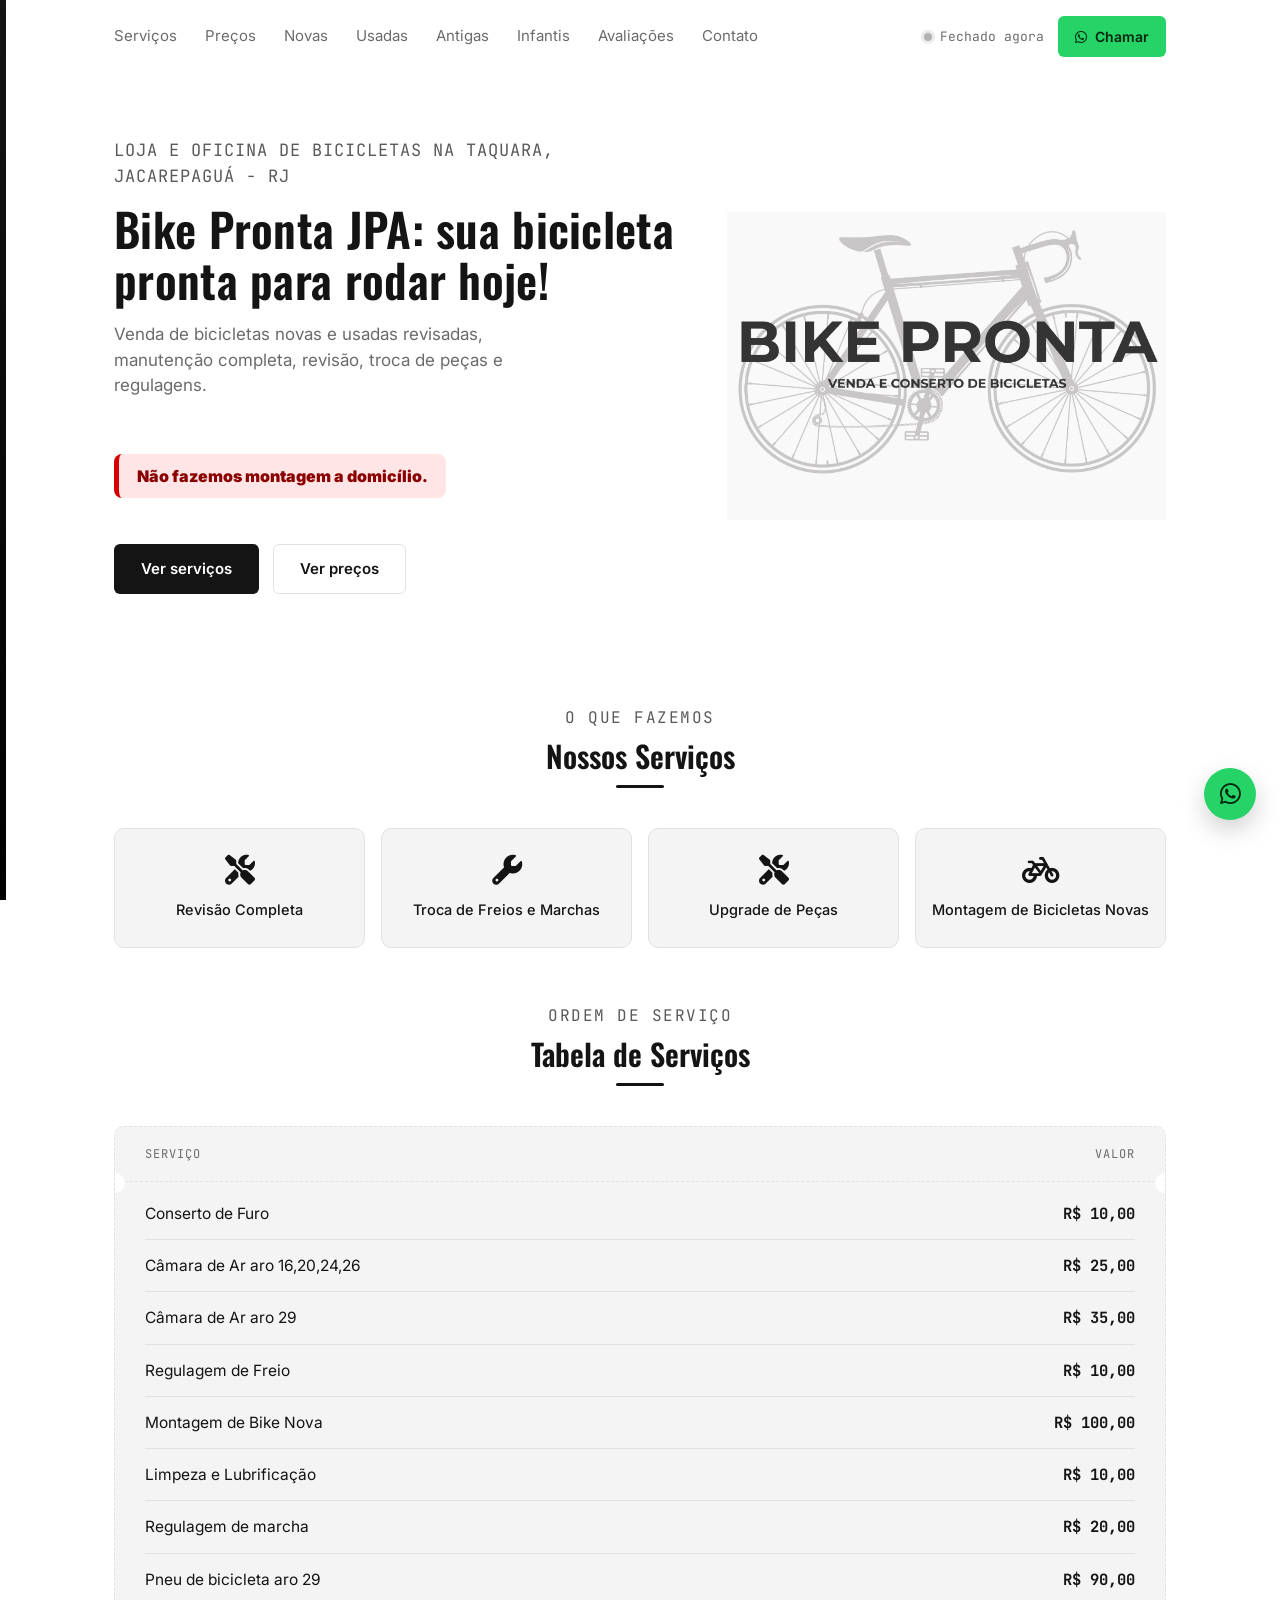
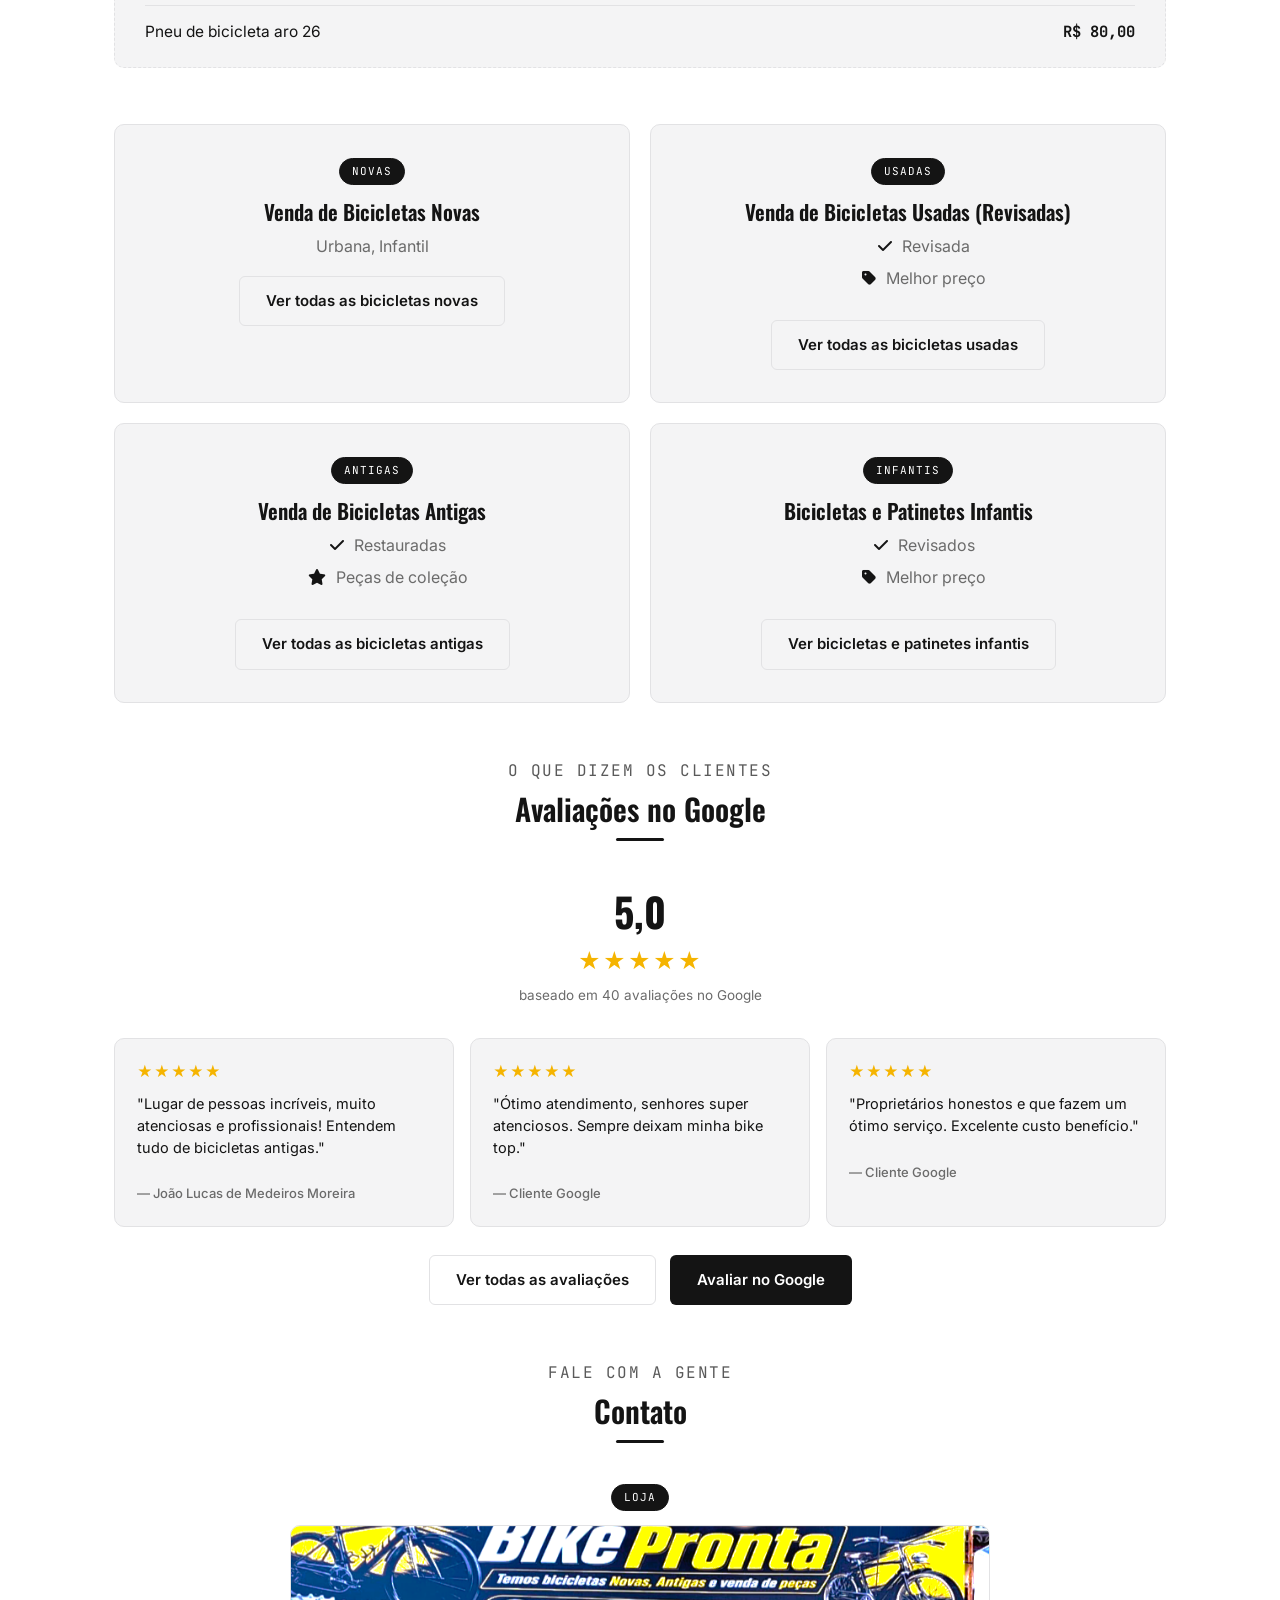
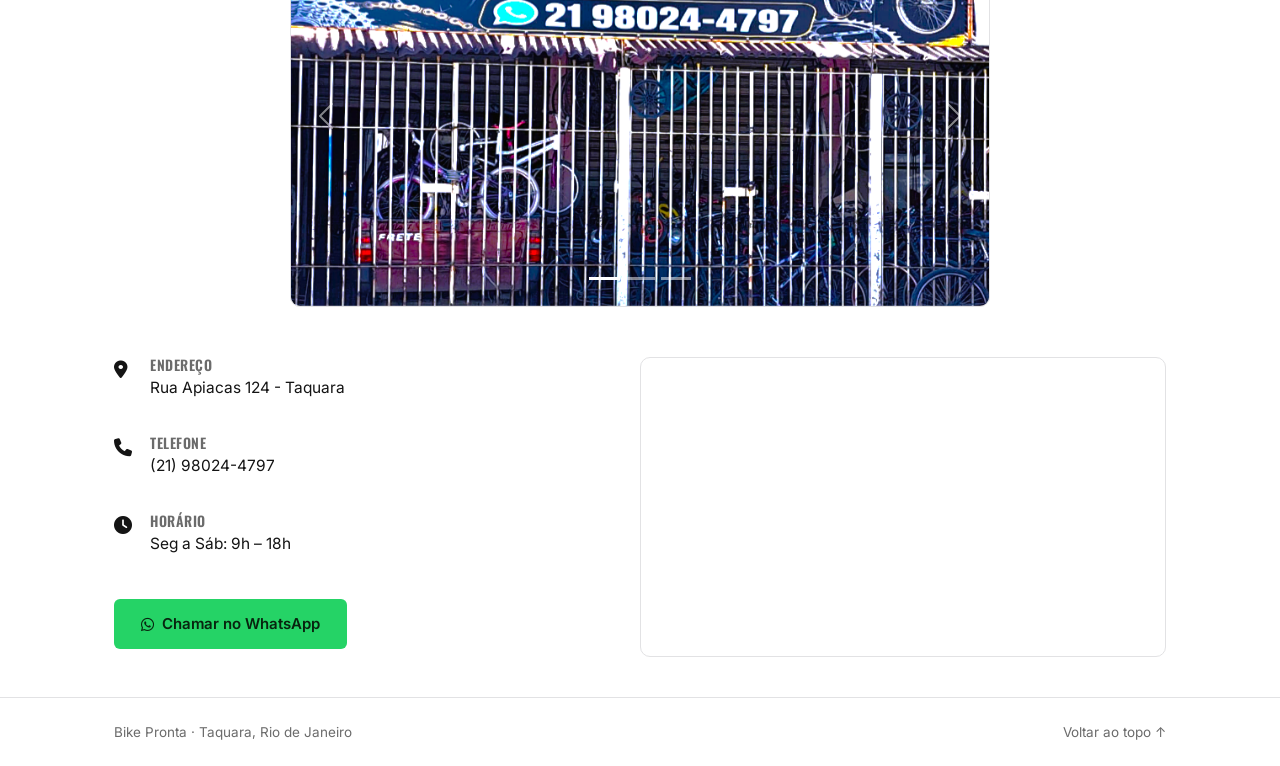
<file: index.html>
<!DOCTYPE html>
<html lang="pt-br">

<head>
    <meta charset="UTF-8">
    <meta name="viewport" content="width=device-width, initial-scale=1.0">

    <title>Bike Pronta JPA | Bicicletas Novas e Usadas em Jacarepaguá</title>

    <link rel="icon" type="image/png" href="favicon.png">

    <link rel="preconnect" href="https://fonts.googleapis.com">
    <link rel="preconnect" href="https://fonts.gstatic.com" crossorigin>

    <link
        href="https://fonts.googleapis.com/css2?family=Oswald:wght@500;600;700&family=Inter:wght@400;500;600&family=JetBrains+Mono:wght@500;700&display=swap"
        rel="stylesheet">

    <link rel="stylesheet"
        href="https://cdnjs.cloudflare.com/ajax/libs/font-awesome/6.5.0/css/all.min.css">

    <link rel="stylesheet"
        href="https://cdn.jsdelivr.net/npm/bootstrap@5.3.3/dist/css/bootstrap.min.css">

    <link rel="stylesheet" href="loja.css">

    <meta name="description"
        content="Bike Pronta JPA: loja e oficina de bicicletas na Taquara, Jacarepaguá - RJ. Venda de bicicletas novas e usadas, revisão, manutenção, peças e regulagem.">

    <meta name="keywords"
        content="bicicleta, oficina de bicicleta, bike, Taquara, Rio de Janeiro, manutenção de bicicleta, bicicleta usada, bicicleta nova">

    <meta name="author" content="Bike Pronta">

    <!-- Google Analytics -->
    <script async src="https://www.googletagmanager.com/gtag/js?id=G-XYP3S1HXFQ"></script>

    <script>
        window.dataLayer = window.dataLayer || [];

        function gtag() {
            dataLayer.push(arguments);
        }

        gtag('js', new Date());

        gtag('config', 'G-XYP3S1HXFQ');
    </script>
</head>

<body>

    <!-- PROMOÇÃO DE SETEMBRO
    <div class="promo-setembro">
        🚲 <strong>PROMOÇÃO DE SETEMBRO!</strong>
        <span>
            Todas as bicicletas (NOVAS OU USADAS) em até 3x sem juros no cartão.
        </span>
        <a href="#novas">Confira as bicicletas</a>
    </div>
    -->

    <div class="listra"></div>

    <header class="site-header" id="siteHeader">

        <div class="container header-inner">

            <nav class="nav-links">
                <a href="#servicos">Serviços</a>
                <a href="#tabela">Preços</a>
                <a href="#novas">Novas</a>
                <a href="#usadas">Usadas</a>
                <a href="#antigas">Antigas</a>
                <a href="bicicletas-infantis/">Infantis</a>
                <a href="#avaliacoes">Avaliações</a>
                <a href="#contato">Contato</a>
            </nav>

            <div class="header-actions">

                <span class="status-badge" id="statusBadge">
                    <span class="status-dot"></span>
                </span>

                <a href="https://wa.me/5521980244797"
                    target="_blank"
                    class="btn btn-small btn-whatsapp">

                    <i class="fa-brands fa-whatsapp"></i>
                    Chamar

                </a>

            </div>

            <button class="menu-toggle"
                id="menuToggle"
                aria-label="Abrir menu"
                aria-expanded="false">

                <span></span>
                <span></span>
                <span></span>

            </button>

        </div>

        <nav class="mobile-nav" id="mobileNav">

            <a href="#servicos">Serviços</a>
            <a href="#tabela">Preços</a>
            <a href="#novas">Novas</a>
            <a href="#usadas">Usadas</a>
            <a href="#antigas">Antigas</a>
            <a href="bicicletas-infantis/">Infantis</a>
            <a href="#avaliacoes">Avaliações</a>
            <a href="#contato">Contato</a>

            <a href="https://wa.me/5521980244797"
                target="_blank"
                class="btn btn-whatsapp">

                <i class="fa-brands fa-whatsapp"></i>
                Falar no WhatsApp

            </a>

        </nav>

    </header>


    <main id="topo" class="container">

        <!-- HERO -->

        <section class="hero" id="hero">

            <div class="hero-text">

                <p class="eyebrow">
                    Loja e oficina de bicicletas na Taquara, Jacarepaguá - RJ
                </p>

                <h1>
                    Bike Pronta JPA: sua bicicleta pronta para rodar hoje!
                </h1>

                <p class="hero-sub">
                    Venda de bicicletas novas e usadas revisadas,
                    manutenção completa, revisão, troca de peças e regulagens.
                </p>

                <br>

                <p class="aviso">
                    Não fazemos montagem a domicílio.
                </p>

                <div class="hero-actions">

                    <a href="#servicos"
                        class="btn btn-primary">
                        Ver serviços
                    </a>

                    <a href="#tabela"
                        class="btn btn-outline">
                        Ver preços
                    </a>

                </div>

            </div>

            <div class="hero-visual">

                <img src="imagem.png.png"
                    alt="Logo Bike Pronta"
                    class="hero-logo">

            </div>

        </section>


        <!-- SERVIÇOS -->

        <section id="servicos">

            <div class="section-title">

                <span class="section-eyebrow">
                    O que fazemos
                </span>

                <h2>
                    Nossos Serviços
                </h2>

            </div>


            <div class="servicos">

                <div class="btn-servico">
                    <i class="fa-solid fa-screwdriver-wrench"></i>
                    <span>Revisão Completa</span>
                </div>

                <div class="btn-servico">
                    <i class="fa-solid fa-wrench"></i>
                    <span>Troca de Freios e Marchas</span>
                </div>

                <div class="btn-servico">
                    <i class="fa-solid fa-tools"></i>
                    <span>Upgrade de Peças</span>
                </div>

                <div class="btn-servico">
                    <i class="fa-solid fa-bicycle"></i>
                    <span>Montagem de Bicicletas Novas</span>
                </div>

            </div>

        </section>


        <!-- TABELA -->

        <section id="tabela">

            <div class="section-title">

                <span class="section-eyebrow">
                    Ordem de serviço
                </span>

                <h2>
                    Tabela de Serviços
                </h2>

            </div>


            <div class="ticket">

                <div class="ticket-head">
                    <span>Serviço</span>
                    <span>Valor</span>
                </div>

                <div class="ticket-body">

                    <div class="table-row">
                        <span>Conserto de Furo</span>
                        <span class="price">R$ 10,00</span>
                    </div>

                    <div class="table-row">
                        <span>Câmara de Ar aro 16,20,24,26</span>
                        <span class="price">R$ 25,00</span>
                    </div>

                    <div class="table-row">
                        <span>Câmara de Ar aro 29</span>
                        <span class="price">R$ 35,00</span>
                    </div>

                    <div class="table-row">
                        <span>Regulagem de Freio</span>
                        <span class="price">R$ 10,00</span>
                    </div>

                    <div class="table-row">
                        <span>Montagem de Bike Nova</span>
                        <span class="price">R$ 100,00</span>
                    </div>

                    <div class="table-row">
                        <span>Limpeza e Lubrificação</span>
                        <span class="price">R$ 10,00</span>
                    </div>

                    <div class="table-row">
                        <span>Regulagem de marcha</span>
                        <span class="price">R$ 20,00</span>
                    </div>

                    <div class="table-row">
                        <span>Pneu de bicicleta aro 29</span>
                        <span class="price">R$ 90,00</span>
                    </div>

                    <div class="table-row">
                        <span>Pneu de bicicleta aro 26</span>
                        <span class="price">R$ 80,00</span>
                    </div>

                </div>

            </div>

        </section>


        <!-- BICICLETAS -->

        <section class="sales-grid">

            <div class="box" id="novas">

                <span class="box-tag box-tag-alt">
                    Novas
                </span>

                <h2>
                    Venda de Bicicletas Novas
                </h2>

                <p>
                    Urbana, Infantil
                </p>

                <a href="bicicletas-novas/"
                    class="btn btn-outline">

                    Ver todas as bicicletas novas

                </a>

            </div>


            <div class="box" id="usadas">

                <span class="box-tag box-tag-alt">
                    Usadas
                </span>

                <h2>
                    Venda de Bicicletas Usadas (Revisadas)
                </h2>

                <ul class="box-list">

                    <li>
                        <i class="fa-solid fa-check"></i>
                        Revisada
                    </li>

                    <li>
                        <i class="fa-solid fa-tag"></i>
                        Melhor preço
                    </li>

                </ul>

                <a href="bicicletas-usadas/"
                    class="btn btn-outline">

                    Ver todas as bicicletas usadas

                </a>

            </div>


            <div class="box" id="antigas">

                <span class="box-tag box-tag-alt">
                    Antigas
                </span>

                <h2>
                    Venda de Bicicletas Antigas
                </h2>

                <ul class="box-list">

                    <li>
                        <i class="fa-solid fa-check"></i>
                        Restauradas
                    </li>

                    <li>
                        <i class="fa-solid fa-star"></i>
                        Peças de coleção
                    </li>

                </ul>

                <a href="bicicletas-antigas/"
                    class="btn btn-outline">

                    Ver todas as bicicletas antigas

                </a>

            </div>


            <div class="box" id="infantis">

                <span class="box-tag box-tag-alt">
                    Infantis
                </span>

                <h2>
                    Bicicletas e Patinetes Infantis
                </h2>

                <ul class="box-list">

                    <li>
                        <i class="fa-solid fa-check"></i>
                        Revisados
                    </li>

                    <li>
                        <i class="fa-solid fa-tag"></i>
                        Melhor preço
                    </li>

                </ul>

                <a href="bicicletas-infantis/"
                    class="btn btn-outline">

                    Ver bicicletas e patinetes infantis

                </a>

            </div>

        </section>


        <!-- AVALIAÇÕES -->

        <section id="avaliacoes">

            <div class="section-title">

                <span class="section-eyebrow">
                    O que dizem os clientes
                </span>

                <h2>
                    Avaliações no Google
                </h2>

            </div>


            <div class="avaliacoes-resumo">

                <span class="avaliacoes-nota">
                    5,0
                </span>

                <div class="avaliacoes-estrelas">
                    ★★★★★
                </div>

                <span class="avaliacoes-total">
                    baseado em 40 avaliações no Google
                </span>

            </div>


            <div class="avaliacoes-grid">


                <div class="avaliacao-card">

                    <div class="avaliacao-estrelas">
                        ★★★★★
                    </div>

                    <p class="avaliacao-texto">
                        "Lugar de pessoas incríveis, muito atenciosas e profissionais! Entendem tudo de bicicletas antigas."
                    </p>

                    <span class="avaliacao-autor">
                        — João Lucas de Medeiros Moreira
                    </span>

                </div>


                <div class="avaliacao-card">

                    <div class="avaliacao-estrelas">
                        ★★★★★
                    </div>

                    <p class="avaliacao-texto">
                        "Ótimo atendimento, senhores super atenciosos. Sempre deixam minha bike top."
                    </p>

                    <span class="avaliacao-autor">
                        — Cliente Google
                    </span>

                </div>


                <div class="avaliacao-card">

                    <div class="avaliacao-estrelas">
                        ★★★★★
                    </div>

                    <p class="avaliacao-texto">
                        "Proprietários honestos e que fazem um ótimo serviço. Excelente custo benefício."
                    </p>

                    <span class="avaliacao-autor">
                        — Cliente Google
                    </span>

                </div>


            </div>


            <div class="avaliacoes-botoes">

                <a href="https://search.google.com/local/reviews?placeid=ChIJA7IJ6GDZmwAR6wiaJPBbr28&q=Bike+Pronta+JPA&hl=pt-BR"
                    target="_blank"
                    rel="noopener noreferrer"
                    class="btn btn-outline">

                    Ver todas as avaliações

                </a>


                <a href="https://share.google/nblSIj7UdXC0qVLxe"
                    target="_blank"
                    rel="noopener noreferrer"
                    class="btn btn-primary">

                    Avaliar no Google

                </a>

            </div>

        </section>


        <!-- CONTATO -->

        <section id="contato">

            <div class="section-title">

                <span class="section-eyebrow">
                    Fale com a gente
                </span>

                <h2>
                    Contato
                </h2>

            </div>


            <div class="loja-fotos">

                <span class="box-tag box-tag-alt">
                    Loja
                </span>


                <div id="carouselLoja"
                    class="carousel slide"
                    data-bs-ride="carousel">


                    <div class="carousel-indicators">

                        <button type="button"
                            data-bs-target="#carouselLoja"
                            data-bs-slide-to="0"
                            class="active"
                            aria-current="true"
                            aria-label="Foto 1">
                        </button>

                        <button type="button"
                            data-bs-target="#carouselLoja"
                            data-bs-slide-to="1"
                            aria-label="Foto 2">
                        </button>

                        <button type="button"
                            data-bs-target="#carouselLoja"
                            data-bs-slide-to="2"
                            aria-label="Foto 3">
                        </button>

                    </div>


                    <div class="carousel-inner">

                        <div class="carousel-item active">

                            <img src="foto.png"
                                class="d-block w-100"
                                alt="Foto da loja Bike Pronta 1">

                        </div>


                        <div class="carousel-item">

                            <img src="foto2.png"
                                class="d-block w-100"
                                alt="Foto da loja Bike Pronta 2">

                        </div>


                        <div class="carousel-item">

                            <img src="imagem.png.png"
                                class="d-block w-100"
                                alt="Foto da loja Bike Pronta 3">

                        </div>

                    </div>


                    <button class="carousel-control-prev"
                        type="button"
                        data-bs-target="#carouselLoja"
                        data-bs-slide="prev">

                        <span class="carousel-control-prev-icon"
                            aria-hidden="true">
                        </span>

                        <span class="visually-hidden">
                            Anterior
                        </span>

                    </button>


                    <button class="carousel-control-next"
                        type="button"
                        data-bs-target="#carouselLoja"
                        data-bs-slide="next">

                        <span class="carousel-control-next-icon"
                            aria-hidden="true">
                        </span>

                        <span class="visually-hidden">
                            Próximo
                        </span>

                    </button>

                </div>

            </div>


            <div class="contact">

                <div class="contact-info">


                    <div class="info-item">

                        <i class="fa-solid fa-location-dot"></i>

                        <div>

                            <h3>
                                Endereço
                            </h3>

                            <p>
                                Rua Apiacas 124 - Taquara
                            </p>

                        </div>

                    </div>


                    <div class="info-item">

                        <i class="fa-solid fa-phone"></i>

                        <div>

                            <h3>
                                Telefone
                            </h3>

                            <p>
                                (21) 98024-4797
                            </p>

                        </div>

                    </div>


                    <div class="info-item">

                        <i class="fa-solid fa-clock"></i>

                        <div>

                            <h3>
                                Horário
                            </h3>

                            <p>
                                Seg a Sáb: 9h – 18h
                            </p>

                        </div>

                    </div>


                    <a href="https://wa.me/5521980244797"
                        target="_blank"
                        class="btn btn-whatsapp"
                        id="btnWhatsapp">

                        <i class="fa-brands fa-whatsapp"></i>
                        Chamar no WhatsApp

                    </a>

                </div>


                <div class="map">

                    <iframe
                        src="https://www.google.com/maps?q=Rua+Apiacas+124,+Taquara&output=embed"
                        loading="lazy"
                        allowfullscreen
                        title="Mapa da Bike Pronta">
                    </iframe>

                </div>

            </div>

        </section>

    </main>


    <footer class="site-footer">

        <div class="container footer-inner">

            <span>
                Bike Pronta · Taquara, Rio de Janeiro
            </span>

            <a href="#topo">
                Voltar ao topo ↑
            </a>

        </div>

    </footer>


    <button id="backToTop"
        class="back-to-top"
        aria-label="Voltar ao topo">

        <i class="fa-solid fa-arrow-up"></i>

    </button>


    <a href="https://wa.me/5521980244797"
        target="_blank"
        class="whatsapp-float"
        aria-label="Falar no WhatsApp">

        <i class="fa-brands fa-whatsapp"></i>

    </a>


    <!-- Bootstrap JS -->
    <script src="https://cdn.jsdelivr.net/npm/bootstrap@5.3.3/dist/js/bootstrap.bundle.min.js"></script>

    <!-- JavaScript do site -->
    <script src="loja.js"></script>

</body>

</html>
</file>
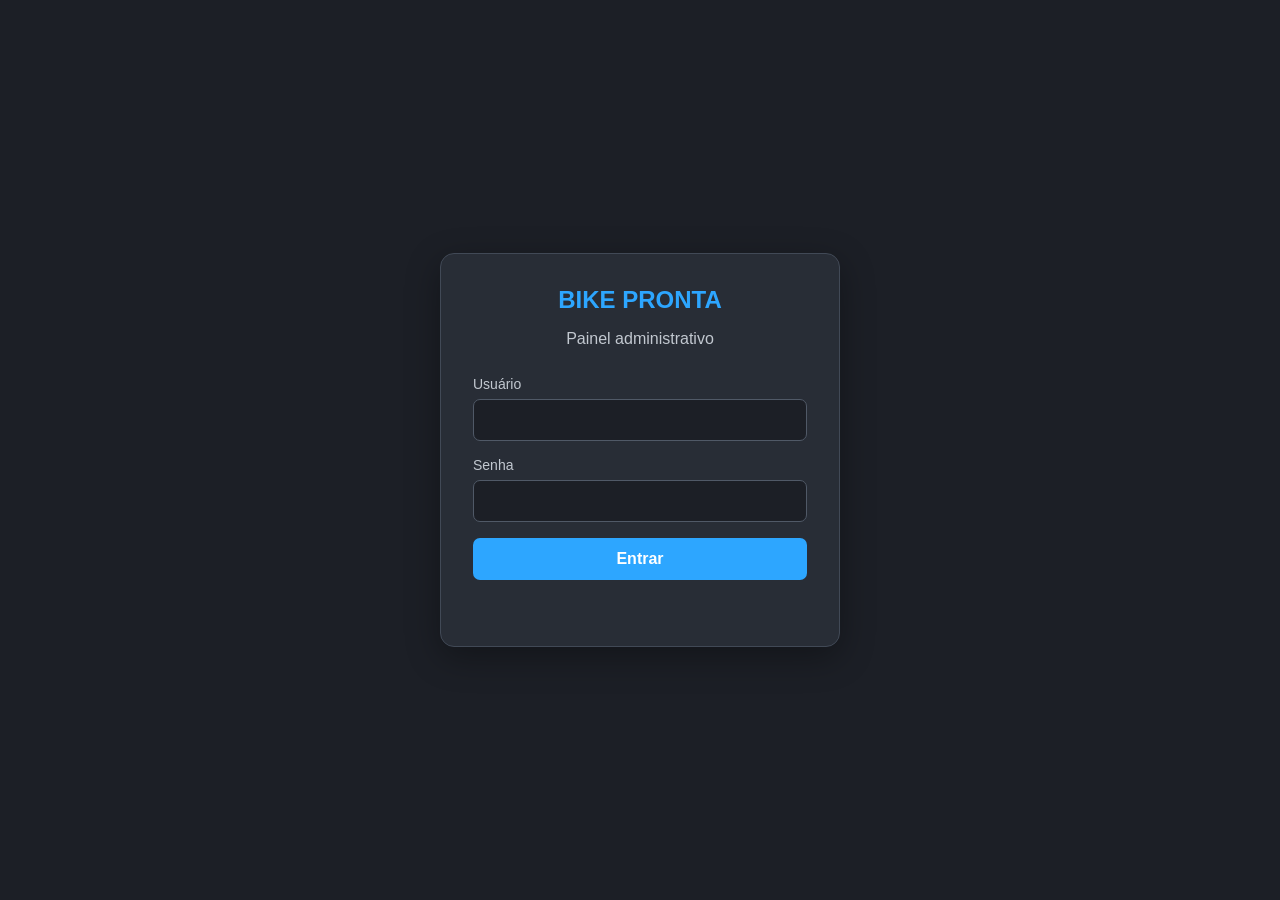
<file: admin.html>
<!DOCTYPE html>
<html lang="pt-BR">
<head>
    <meta charset="UTF-8">
    <meta name="viewport" content="width=device-width, initial-scale=1.0">
    <title>Admin | Bike Pronta</title>

    <style>
        * { box-sizing: border-box; }

        :root {
            --fundo: #1c1f26;
            --card: #282d36;
            --borda: #414956;
            --azul: #2da6ff;
            --texto: #ffffff;
            --cinza: #c2c8d0;
            --verde: #86efac;
            --vermelho: #ff9999;
        }

        body {
            margin: 0;
            min-height: 100vh;
            background: var(--fundo);
            color: var(--texto);
            font-family: Arial, sans-serif;
        }

        button, input, textarea, select { font: inherit; }

        button {
            padding: 12px 16px;
            border: none;
            border-radius: 7px;
            background: var(--azul);
            color: white;
            font-weight: bold;
            cursor: pointer;
        }

        button:hover { filter: brightness(.9); }

        button:disabled {
            opacity: .6;
            cursor: wait;
        }

        input, textarea, select {
            width: 100%;
            padding: 11px;
            border: 1px solid #505967;
            border-radius: 7px;
            background: var(--fundo);
            color: white;
        }

        input:focus, textarea:focus, select:focus {
            outline: 2px solid var(--azul);
        }

        label {
            display: block;
            margin-bottom: 7px;
            color: var(--cinza);
            font-size: 14px;
        }

        .campo { margin-bottom: 16px; }
        .oculto { display: none !important; }

        .login-container {
            min-height: 100vh;
            display: flex;
            align-items: center;
            justify-content: center;
            padding: 20px;
        }

        .login-card {
            width: 100%;
            max-width: 400px;
            padding: 32px;
            background: var(--card);
            border: 1px solid var(--borda);
            border-radius: 14px;
            box-shadow: 0 10px 35px #0005;
        }

        .login-card h1 {
            margin: 0 0 8px;
            color: var(--azul);
            text-align: center;
        }

        .subtitle {
            margin-bottom: 28px;
            color: var(--cinza);
            text-align: center;
        }

        .login-card button { width: 100%; }

        .mensagem {
            min-height: 20px;
            margin: 14px 0 0;
            overflow-wrap: anywhere;
            font-size: 14px;
        }

        .sucesso { color: var(--verde); }
        .erro { color: var(--vermelho); }

        header {
            padding: 20px 5%;
            background: var(--card);
            border-bottom: 1px solid var(--borda);
        }

        .cabecalho {
            max-width: 1200px;
            margin: auto;
            display: flex;
            align-items: center;
            justify-content: space-between;
            gap: 16px;
        }

        .cabecalho h1 {
            margin: 0;
            color: var(--azul);
            font-size: 24px;
        }

        .cabecalho p {
            margin: 6px 0 0;
            color: var(--cinza);
        }

        .botao-secundario { background: #414956; }

        main {
            width: 90%;
            max-width: 1200px;
            margin: 30px auto;
        }

        .resumo {
            display: grid;
            grid-template-columns: repeat(2, minmax(0, 1fr));
            gap: 16px;
            margin-bottom: 24px;
        }

        .resumo-card, .painel {
            padding: 22px;
            background: var(--card);
            border: 1px solid var(--borda);
            border-radius: 12px;
        }

        .resumo-card p {
            margin: 0 0 10px;
            color: var(--cinza);
        }

        .resumo-card strong { font-size: 25px; }

        .painel { margin-bottom: 24px; }
        .painel h2 { margin-top: 0; }

        .form-grid {
            display: grid;
            grid-template-columns: repeat(2, minmax(0, 1fr));
            gap: 0 16px;
        }

        .campo-completo { grid-column: 1 / -1; }

        textarea {
            min-height: 90px;
            resize: vertical;
        }

        .botoes-form, .acoes {
            display: flex;
            flex-wrap: wrap;
            gap: 10px;
        }

        .lista-bicicletas {
            display: grid;
            grid-template-columns: repeat(3, minmax(0, 1fr));
            gap: 16px;
            margin-top: 18px;
        }

        .bicicleta {
            min-width: 0;
            padding: 18px;
            background: var(--card);
            border: 1px solid var(--borda);
            border-radius: 12px;
        }

        .bicicleta h3 {
            margin: 0 0 10px;
            overflow-wrap: anywhere;
        }

        .bicicleta p {
            color: var(--cinza);
            overflow-wrap: anywhere;
        }

        .foto-card {
            display: block;
            width: 100%;
            height: 180px;
            object-fit: contain;
            margin-bottom: 14px;
            background: #20242b;
            border-radius: 8px;
        }

        .preco {
            color: var(--verde) !important;
            font-size: 21px;
            font-weight: bold;
        }

        .acoes { margin-top: 16px; }
        .acoes button { flex: 1; }
        .botao-excluir { background: #b42332; }
        .botao-atualizar { margin-top: 8px; }
        #mensagemLista { color: var(--cinza); }

        .ajuda {
            display: block;
            margin-top: 8px;
            color: var(--cinza);
            line-height: 1.5;
        }

        .previa {
            display: block;
            max-width: 100%;
            width: 300px;
            max-height: 240px;
            object-fit: contain;
            margin-top: 12px;
            border: 1px solid var(--borda);
            border-radius: 8px;
            background: #20242b;
        }

        @media (max-width: 850px) {
            .lista-bicicletas {
                grid-template-columns: repeat(2, minmax(0, 1fr));
            }
        }

        @media (max-width: 560px) {
            .resumo, .form-grid, .lista-bicicletas {
                grid-template-columns: 1fr;
            }

            .campo-completo { grid-column: auto; }

            .cabecalho {
                align-items: flex-start;
                flex-direction: column;
            }

            main { width: 94%; }
        }
    </style>
</head>

<body>

<section id="telaLogin" class="login-container">
    <main class="login-card">
        <h1>BIKE PRONTA</h1>
        <p class="subtitle">Painel administrativo</p>

        <form id="formLogin">
            <div class="campo">
                <label for="usuario">Usuário</label>
                <input id="usuario" name="username"
                       autocomplete="username" required>
            </div>

            <div class="campo">
                <label for="senha">Senha</label>
                <input id="senha" name="password" type="password"
                       autocomplete="current-password" required>
            </div>

            <button type="submit" id="botaoEntrar">Entrar</button>
            <p id="mensagemLogin" class="mensagem"
               role="alert" aria-live="polite"></p>
        </form>
    </main>
</section>

<section id="telaAdmin" class="oculto">
    <header>
        <div class="cabecalho">
            <div>
                <h1>BIKE PRONTA</h1>
                <p>Painel administrativo</p>
            </div>

            <button type="button" id="botaoSair"
                    class="botao-secundario">Sair</button>
        </div>
    </header>

    <main>
        <div class="resumo">
            <div class="resumo-card">
                <p>Bicicletas cadastradas</p>
                <strong id="totalBicicletas">0</strong>
            </div>

            <div class="resumo-card">
                <p>Estado da API</p>
                <strong id="estadoAPI">Verificando...</strong>
            </div>
        </div>

        <section class="painel" id="painelFormulario">
            <h2 id="tituloFormulario">Cadastrar bicicleta</h2>

            <form id="formBicicleta">
                <input type="hidden" id="bicicletaId">

                <div class="form-grid">
                    <div class="campo">
                        <label for="nome">Nome *</label>
                        <input id="nome" maxlength="150" required>
                    </div>

                    <div class="campo">
                        <label for="preco">Preço em reais *</label>
                        <input id="preco" type="number" min="0.01"
                               step="0.01" required>
                    </div>

                    <div class="campo">
                        <label for="categoria">Categoria</label>
                        <select id="categoria">
                            <option value="">Selecione</option>
                            <option value="nova">Nova</option>
                            <option value="usada">Usada</option>
                            <option value="antiga">Antiga</option>
                            <option value="infantil">Infantil</option>
                        </select>
                    </div>

                    <div class="campo">
                        <label for="tipo">Tipo</label>
                        <input id="tipo" placeholder="Ex.: Mountain bike">
                    </div>

                    <div class="campo">
                        <label for="marca">Marca</label>
                        <input id="marca">
                    </div>

                    <div class="campo">
                        <label for="modelo">Modelo</label>
                        <input id="modelo">
                    </div>

                    <div class="campo">
                        <label for="tamanho">Aro / tamanho</label>
                        <input id="tamanho" placeholder="Ex.: Aro 29">
                    </div>

                    <div class="campo">
                        <label for="ano">Ano</label>
                        <input id="ano" type="number"
                               min="1900" max="2100">
                    </div>

                    <div class="campo campo-completo">
                        <label for="descricao">Descrição</label>
                        <textarea id="descricao"></textarea>
                    </div>

                    <div class="campo campo-completo">
                        <label for="arquivoImagem">Foto da bicicleta</label>

                        <input id="arquivoImagem" type="file"
                               accept="image/jpeg,image/png,image/webp">

                        <small class="ajuda">
                            Selecione uma foto JPG, PNG ou WebP de até 5 MB.
                            O envio ao Cloudinary será feito automaticamente.
                        </small>

                        <p id="estadoUpload" class="mensagem"
                           role="status" aria-live="polite"></p>

                        <img id="previaImagem" class="previa oculto"
                             alt="Prévia da foto da bicicleta">

                        <label for="imagem" style="margin-top:16px;">
                            URL da imagem
                        </label>

                        <input id="imagem"
                               placeholder="A URL será preenchida após o upload">

                        <small class="ajuda">
                            Você também pode manter uma URL de imagem já existente.
                        </small>
                    </div>
                </div>

                <div class="botoes-form">
                    <button type="submit" id="botaoSalvar">
                        Cadastrar bicicleta
                    </button>

                    <button type="button" id="botaoCancelar"
                            class="botao-secundario oculto">
                        Cancelar edição
                    </button>
                </div>

                <p id="mensagemFormulario" class="mensagem"
                   role="status" aria-live="polite"></p>
            </form>
        </section>

        <section class="painel">
            <h2>Bicicletas cadastradas</h2>

            <button type="button" id="botaoAtualizar"
                    class="botao-atualizar">Atualizar lista</button>

            <p id="mensagemLista" class="mensagem"
               role="status" aria-live="polite">
                Carregando bicicletas...
            </p>

            <div id="listaBicicletas" class="lista-bicicletas"></div>
        </section>
    </main>
</section>

<script>
"use strict";

const API_URL =
    location.hostname === "localhost" ||
    location.hostname === "127.0.0.1"
        ? "http://localhost:8080"
        : "https://bike-pronta-backend.sylviobisneto.blitz.cloud";

const telaLogin = document.getElementById("telaLogin");
const telaAdmin = document.getElementById("telaAdmin");
const formLogin = document.getElementById("formLogin");
const mensagemLogin = document.getElementById("mensagemLogin");
const botaoEntrar = document.getElementById("botaoEntrar");

const formBicicleta = document.getElementById("formBicicleta");
const mensagemFormulario = document.getElementById("mensagemFormulario");
const mensagemLista = document.getElementById("mensagemLista");
const listaBicicletas = document.getElementById("listaBicicletas");

const arquivoImagem = document.getElementById("arquivoImagem");
const estadoUpload = document.getElementById("estadoUpload");
const previaImagem = document.getElementById("previaImagem");
const campoImagem = document.getElementById("imagem");
const botaoSalvar = document.getElementById("botaoSalvar");

let bicicletas = [];
let token = null;
let uploadEmAndamento = false;
let urlTemporariaPrevia = null;

try {
    token = sessionStorage.getItem("bikeToken");
} catch (e) {
    token = null;
}

function guardarToken(novoToken) {
    token = novoToken;

    try {
        if (novoToken) {
            sessionStorage.setItem("bikeToken", novoToken);
        } else {
            sessionStorage.removeItem("bikeToken");
        }
    } catch (e) {
        // O token continua disponível em memória nesta aba.
    }
}

async function requisicaoAPI(caminho, opcoes = {}) {
    const headers = { ...(opcoes.headers || {}) };

    if (token) {
        headers.Authorization = "Bearer " + token;
    }

    const resposta = await fetch(`${API_URL}${caminho}`, {
        ...opcoes,
        headers,
        cache: "no-store"
    });

    if (resposta.status === 401 &&
        token &&
        caminho !== "/api/auth/login") {

        guardarToken(null);
        bicicletas = [];
        listaBicicletas.replaceChildren();
        mostrarLogin();

        mostrarMensagem(
            mensagemLogin,
            "Sessão expirada. Entre novamente."
        );
    }

    return resposta;
}

async function requisicaoComCSRF(caminho, metodo, corpo) {
    const opcoes = { method: metodo, headers: {} };

    if (corpo !== undefined) {
        opcoes.headers["Content-Type"] = "application/json";
        opcoes.body = JSON.stringify(corpo);
    }

    return requisicaoAPI(caminho, opcoes);
}

function mostrarMensagem(elemento, texto, sucesso = false) {
    elemento.textContent = texto;
    elemento.className = "mensagem " + (sucesso ? "sucesso" : "erro");
}

function mostrarLogin() {
    telaAdmin.classList.add("oculto");
    telaLogin.classList.remove("oculto");
}

function mostrarPainel(usuario) {
    telaLogin.classList.add("oculto");
    telaAdmin.classList.remove("oculto");

    document.getElementById("estadoAPI").textContent = "Conectada";

    console.log("Administrador autenticado:", usuario);
    carregarBicicletas();
}

// Prévia local e upload da foto.
function limparPreviaTemporaria() {
    if (urlTemporariaPrevia) {
        URL.revokeObjectURL(urlTemporariaPrevia);
        urlTemporariaPrevia = null;
    }
}

function mostrarPreviaLocal(arquivo) {
    limparPreviaTemporaria();

    urlTemporariaPrevia = URL.createObjectURL(arquivo);
    previaImagem.src = urlTemporariaPrevia;
    previaImagem.classList.remove("oculto");
}

function mostrarPreviaURL(url) {
    limparPreviaTemporaria();

    if (!url) {
        previaImagem.removeAttribute("src");
        previaImagem.classList.add("oculto");
        return;
    }

    previaImagem.src = url;
    previaImagem.classList.remove("oculto");
}

previaImagem.addEventListener("error", function () {
    previaImagem.classList.add("oculto");
});

arquivoImagem.addEventListener("change", async function () {
    const arquivo = arquivoImagem.files[0];

    if (!arquivo) return;

    const tiposPermitidos = [
        "image/jpeg",
        "image/png",
        "image/webp"
    ];

    if (!tiposPermitidos.includes(arquivo.type)) {
        mostrarMensagem(
            estadoUpload,
            "Formato inválido. Escolha JPG, PNG ou WebP."
        );
        arquivoImagem.value = "";
        return;
    }

    if (arquivo.size > 5 * 1024 * 1024) {
        mostrarMensagem(
            estadoUpload,
            "A imagem deve ter no máximo 5 MB."
        );
        arquivoImagem.value = "";
        return;
    }

    if (!token) {
        mostrarMensagem(
            estadoUpload,
            "Sua sessão não está autenticada. Entre novamente."
        );
        arquivoImagem.value = "";
        return;
    }

    mostrarPreviaLocal(arquivo);

    uploadEmAndamento = true;
    estadoUpload.className = "mensagem";
    estadoUpload.textContent = "Enviando foto ao Cloudinary...";
    arquivoImagem.disabled = true;
    botaoSalvar.disabled = true;

    const dados = new FormData();
    dados.append("arquivo", arquivo);

    try {
        const resposta = await requisicaoAPI("/api/uploads/imagem", {
            method: "POST",
            body: dados
        });

        if (!resposta.ok) {
            const detalhe = await resposta.text();
            throw new Error(
                `Falha no upload (HTTP ${resposta.status}). ${detalhe}`
            );
        }

        const resultado = await resposta.json();

        if (!resultado.url ||
            !/^https:\/\//i.test(resultado.url)) {
            throw new Error("O servidor não retornou uma URL HTTPS válida.");
        }

        campoImagem.value = resultado.url;
        mostrarPreviaURL(resultado.url);

        mostrarMensagem(
            estadoUpload,
            "Foto enviada com sucesso! Agora salve a bicicleta.",
            true
        );

    } catch (erro) {
        console.error("Erro no upload:", erro);

        mostrarMensagem(
            estadoUpload,
            erro.message || "Não foi possível enviar a imagem."
        );

        // Não apaga uma URL anterior se o novo upload falhar.
        mostrarPreviaURL(campoImagem.value.trim());
        arquivoImagem.value = "";

    } finally {
        uploadEmAndamento = false;
        arquivoImagem.disabled = false;
        atualizarBotaoSalvar();
    }
});

// Login.
formLogin.addEventListener("submit", async function (event) {
    event.preventDefault();

    mensagemLogin.textContent = "";
    botaoEntrar.disabled = true;
    botaoEntrar.textContent = "Entrando...";

    try {
        const resposta = await requisicaoAPI("/api/auth/login", {
            method: "POST",
            headers: { "Content-Type": "application/json" },
            body: JSON.stringify({
                username: document.getElementById("usuario").value.trim(),
                password: document.getElementById("senha").value
            })
        });

        if (resposta.status === 401) {
            throw new Error("Usuário ou senha inválidos.");
        }

        if (!resposta.ok) {
            throw new Error(`Falha no login: HTTP ${resposta.status}.`);
        }

        const dados = await resposta.json();

        if (!dados.token) {
            throw new Error("O servidor não devolveu o token de acesso.");
        }

        guardarToken(dados.token);

        mostrarMensagem(
            mensagemLogin,
            "Login realizado com sucesso!",
            true
        );

        mostrarPainel(dados.usuario);

    } catch (erro) {
        console.error("Erro no login:", erro);
        mostrarMensagem(mensagemLogin, erro.message);
    } finally {
        botaoEntrar.disabled = false;
        botaoEntrar.textContent = "Entrar";
    }
});

// Verifica se já existe token válido.
async function verificarSessao() {
    if (!token) {
        mostrarLogin();
        return;
    }

    try {
        const resposta = await requisicaoAPI("/api/auth/status");

        if (!resposta.ok) {
            guardarToken(null);
            mostrarLogin();
            return;
        }

        const status = await resposta.json();

        if (status.autenticado) {
            mostrarPainel(status.usuario);
        } else {
            guardarToken(null);
            mostrarLogin();
        }
    } catch (erro) {
        console.log("Sessão não encontrada:", erro.message);
        mostrarLogin();
    }
}

// Lista as bicicletas.
async function carregarBicicletas() {
    mensagemLista.textContent = "Carregando bicicletas...";
    listaBicicletas.replaceChildren();

    try {
        const resposta = await requisicaoAPI("/api/bicicletas");

        if (!resposta.ok) {
            throw new Error(
                `Não foi possível carregar as bicicletas. HTTP ${resposta.status}.`
            );
        }

        bicicletas = await resposta.json();

        document.getElementById("totalBicicletas").textContent =
            bicicletas.length;

        document.getElementById("estadoAPI").textContent = "Conectada";

        mensagemLista.textContent = bicicletas.length
            ? ""
            : "Nenhuma bicicleta cadastrada.";

        bicicletas.forEach(function (bicicleta) {
            listaBicicletas.appendChild(criarCardBicicleta(bicicleta));
        });

    } catch (erro) {
        console.error("Erro ao listar bicicletas:", erro);
        mensagemLista.textContent = erro.message;
        document.getElementById("estadoAPI").textContent = "Erro";
    }
}

function resolverImagem(url) {
    if (!url) return "";

    const valor = String(url).trim();

    if (/^https?:\/\//i.test(valor) || valor.startsWith("/")) {
        return valor;
    }

    return "/bicicletas-usadas/" + valor;
}

function criarCardBicicleta(bicicleta) {
    const card = document.createElement("article");
    card.className = "bicicleta";

    if (bicicleta.imagem) {
        const imagem = document.createElement("img");
        imagem.className = "foto-card";
        imagem.alt = bicicleta.nome || "Foto da bicicleta";
        imagem.loading = "lazy";
        imagem.src = resolverImagem(bicicleta.imagem);
        imagem.addEventListener("error", () => imagem.remove());
        card.appendChild(imagem);
    }

    const titulo = document.createElement("h3");
    titulo.textContent = bicicleta.nome || "Bicicleta sem nome";
    card.appendChild(titulo);

    const identificacao = document.createElement("p");
    identificacao.textContent = "ID: " + bicicleta.id;
    card.appendChild(identificacao);

    if (bicicleta.categoria) {
        const categoria = document.createElement("p");
        categoria.textContent = "Categoria: " + bicicleta.categoria;
        card.appendChild(categoria);
    }

    if (bicicleta.descricao) {
        const descricao = document.createElement("p");
        descricao.textContent = bicicleta.descricao;
        card.appendChild(descricao);
    }

    const preco = document.createElement("p");
    preco.className = "preco";
    preco.textContent = formatarPreco(bicicleta.preco);
    card.appendChild(preco);

    const acoes = document.createElement("div");
    acoes.className = "acoes";

    const editar = document.createElement("button");
    editar.type = "button";
    editar.textContent = "Editar";
    editar.addEventListener("click", () => editarBicicleta(bicicleta.id));

    const excluir = document.createElement("button");
    excluir.type = "button";
    excluir.textContent = "Excluir";
    excluir.className = "botao-excluir";
    excluir.addEventListener("click", () => excluirBicicleta(bicicleta.id));

    acoes.append(editar, excluir);
    card.appendChild(acoes);

    return card;
}

function formatarPreco(valor) {
    return Number(valor).toLocaleString("pt-BR", {
        style: "currency",
        currency: "BRL"
    });
}

// Cadastro e edição.
formBicicleta.addEventListener("submit", async function (event) {
    event.preventDefault();

    if (uploadEmAndamento) {
        mostrarMensagem(
            mensagemFormulario,
            "Aguarde o término do envio da foto."
        );
        return;
    }

    const id = document.getElementById("bicicletaId").value;
    const preco = Number(document.getElementById("preco").value);

    if (!Number.isFinite(preco) || preco <= 0) {
        mostrarMensagem(mensagemFormulario, "Informe um preço válido.");
        return;
    }

    const anoTexto = document.getElementById("ano").value;
    const urlImagem = campoImagem.value.trim();

    if (urlImagem && !/^https?:\/\//i.test(urlImagem)
        && !urlImagem.startsWith("/")) {
        mostrarMensagem(
            mensagemFormulario,
            "Informe uma URL HTTP/HTTPS ou um caminho iniciado por /."
        );
        return;
    }

    const bicicleta = {
        nome: document.getElementById("nome").value.trim(),
        preco,
        categoria: document.getElementById("categoria").value || null,
        tipo: document.getElementById("tipo").value.trim() || null,
        marca: document.getElementById("marca").value.trim() || null,
        modelo: document.getElementById("modelo").value.trim() || null,
        tamanho: document.getElementById("tamanho").value.trim() || null,
        ano: anoTexto ? Number(anoTexto) : null,
        descricao: document.getElementById("descricao").value.trim() || null,
        imagem: urlImagem || null
    };

    botaoSalvar.disabled = true;
    botaoSalvar.textContent = "Salvando...";

    try {
        const resposta = await requisicaoComCSRF(
            id ? `/api/bicicletas/${id}` : "/api/bicicletas",
            id ? "PUT" : "POST",
            bicicleta
        );

        if (!resposta.ok) {
            const detalhe = await resposta.text();
            throw new Error(
                `Falha ao salvar (HTTP ${resposta.status}). ${detalhe}`
            );
        }

        mostrarMensagem(
            mensagemFormulario,
            id
                ? "Bicicleta atualizada com sucesso!"
                : "Bicicleta cadastrada com sucesso!",
            true
        );

        limparFormulario();
        await carregarBicicletas();

    } catch (erro) {
        console.error("Erro ao salvar:", erro);
        mostrarMensagem(mensagemFormulario, erro.message);
    } finally {
        atualizarBotaoSalvar();
    }
});

function editarBicicleta(id) {
    const bicicleta = bicicletas.find(
        item => String(item.id) === String(id)
    );

    if (!bicicleta) {
        mostrarMensagem(mensagemFormulario, "Bicicleta não encontrada.");
        return;
    }

    document.getElementById("bicicletaId").value = bicicleta.id ?? "";
    document.getElementById("nome").value = bicicleta.nome ?? "";
    document.getElementById("preco").value = bicicleta.preco ?? "";
    document.getElementById("categoria").value = bicicleta.categoria ?? "";
    document.getElementById("tipo").value = bicicleta.tipo ?? "";
    document.getElementById("marca").value = bicicleta.marca ?? "";
    document.getElementById("modelo").value = bicicleta.modelo ?? "";
    document.getElementById("tamanho").value = bicicleta.tamanho ?? "";
    document.getElementById("ano").value = bicicleta.ano ?? "";
    document.getElementById("descricao").value = bicicleta.descricao ?? "";
    campoImagem.value = bicicleta.imagem ?? "";

    arquivoImagem.value = "";
    estadoUpload.textContent = "";
    mostrarPreviaURL(campoImagem.value.trim());

    document.getElementById("tituloFormulario").textContent =
        "Editar bicicleta #" + bicicleta.id;

    document.getElementById("botaoCancelar").classList.remove("oculto");

    atualizarBotaoSalvar();

    document.getElementById("painelFormulario").scrollIntoView({
        behavior: "smooth"
    });
}

// Exclusão.
async function excluirBicicleta(id) {
    const bicicleta = bicicletas.find(
        item => String(item.id) === String(id)
    );

    if (!confirm(
        `Deseja realmente excluir "${bicicleta?.nome ?? id}"?`
    )) {
        return;
    }

    try {
        const resposta = await requisicaoComCSRF(
            `/api/bicicletas/${id}`,
            "DELETE"
        );

        if (!resposta.ok) {
            const detalhe = await resposta.text();
            throw new Error(
                `Falha ao excluir (HTTP ${resposta.status}). ${detalhe}`
            );
        }

        mostrarMensagem(
            mensagemFormulario,
            "Bicicleta excluída com sucesso!",
            true
        );

        await carregarBicicletas();

    } catch (erro) {
        console.error("Erro ao excluir:", erro);
        mostrarMensagem(mensagemFormulario, erro.message);
    }
}

function limparFormulario() {
    formBicicleta.reset();

    document.getElementById("bicicletaId").value = "";
    document.getElementById("tituloFormulario").textContent =
        "Cadastrar bicicleta";

    document.getElementById("botaoCancelar").classList.add("oculto");

    limparPreviaTemporaria();
    previaImagem.removeAttribute("src");
    previaImagem.classList.add("oculto");

    estadoUpload.textContent = "";
    mensagemFormulario.textContent = "";

    atualizarBotaoSalvar();
}

function atualizarBotaoSalvar() {
    const editando =
        document.getElementById("bicicletaId").value !== "";

    botaoSalvar.textContent =
        editando ? "Salvar alterações" : "Cadastrar bicicleta";

    botaoSalvar.disabled = uploadEmAndamento;
}

document.getElementById("botaoCancelar")
    .addEventListener("click", limparFormulario);

document.getElementById("botaoAtualizar")
    .addEventListener("click", carregarBicicletas);

document.getElementById("botaoSair")
    .addEventListener("click", function () {
        guardarToken(null);
        bicicletas = [];
        listaBicicletas.replaceChildren();
        formLogin.reset();
        mensagemLogin.textContent = "";
        limparFormulario();
        mostrarLogin();
    });

verificarSessao();
</script>

</body>
</html>
</file>
<file: loja.css>
/* ============ TOKENS ============ */
:root {
    --bg: #ffffff;
    --bg-panel: #f4f4f5;
    --bg-panel-alt: #ececee;
    --border: #e2e2e4;
    --text: #141414;
    --text-muted: #6b6b6b;
    --accent: #141414;
    --accent-dark: #000000;
    --accent-rust: #5a5a5a;
    --success: #141414;
    --closed: #b3b3b3;
    --radius: 10px;
    --font-display: 'Oswald', sans-serif;
    --font-body: 'Inter', Arial, sans-serif;
    --font-mono: 'JetBrains Mono', monospace;
}

/* ============ RESET ============ */
* {
    box-sizing: border-box;
    margin: 0;
    padding: 0;
}

html {
    scroll-behavior: smooth;
}

@media (prefers-reduced-motion: reduce) {
    html {
        scroll-behavior: auto;
    }

    * {
        animation-duration: 0.01ms !important;
        transition-duration: 0.01ms !important;
    }
}

body {
    font-family: var(--font-body);
    background: var(--bg);
    color: var(--text);
    position: relative;
    line-height: 1.5;
}

a {
    color: inherit;
    text-decoration: none;
}

.container {
    width: 1100px;
    max-width: 100%;
    margin: auto;
    padding: 0 24px;
}

/* faixa lateral */
.listra {
    position: fixed;
    top: 0;
    left: 0;
    width: 6px;
    height: 100vh;
    background: linear-gradient(to bottom, var(--accent), var(--accent-dark));
    z-index: 60;
}

/* ============ HEADER ============ */
.site-header {
    position: sticky;
    top: 0;
    z-index: 50;
    background: rgba(255, 255, 255, 0.85);
    backdrop-filter: blur(10px);
    border-bottom: 1px solid transparent;
    transition: border-color .25s ease, box-shadow .25s ease;
}

.site-header.scrolled {
    border-bottom-color: var(--border);
    box-shadow: 0 8px 24px rgba(0, 0, 0, 0.08);
}

.header-inner {
    display: flex;
    align-items: center;
    justify-content: space-between;
    padding-top: 16px;
    padding-bottom: 16px;
    gap: 20px;
}

.logo {
    display: flex;
    align-items: center;
    white-space: nowrap;
}

.logo img {
    height: 42px;
    width: auto;
    display: block;
}

.nav-links {
    display: flex;
    gap: 28px;
    font-size: 15px;
    color: var(--text-muted);
}

.nav-links a {
    transition: color .2s ease;
}

.nav-links a:hover,
.nav-links a:focus-visible {
    color: var(--text);
}

.header-actions {
    display: flex;
    align-items: center;
    gap: 14px;
    white-space: nowrap;
}

.status-badge {
    display: inline-flex;
    align-items: center;
    gap: 8px;
    font-size: 13px;
    color: var(--text-muted);
    font-family: var(--font-mono);
}

.status-dot {
    width: 8px;
    height: 8px;
    border-radius: 50%;
    background: var(--text-muted);
}

.status-badge.open .status-dot {
    background: var(--success);
    box-shadow: 0 0 0 3px rgba(20, 20, 20, 0.12);
}

.status-badge.closed .status-dot {
    background: var(--closed);
    box-shadow: 0 0 0 3px rgba(179, 179, 179, 0.25);
}

.status-badge.open {
    color: var(--success);
}

.status-badge.closed {
    color: var(--text-muted);
}

.menu-toggle {
    display: none;
    flex-direction: column;
    gap: 5px;
    background: none;
    border: none;
    cursor: pointer;
    padding: 8px;
}

.menu-toggle span {
    width: 22px;
    height: 2px;
    background: var(--text);
    display: block;
    transition: transform .25s ease, opacity .25s ease;
}

.mobile-nav {
    display: none;
    flex-direction: column;
    gap: 2px;
    padding: 8px 24px 20px;
    border-top: 1px solid var(--border);
}

.mobile-nav a {
    padding: 12px 0;
    border-bottom: 1px solid var(--border);
    color: var(--text-muted);
}

.mobile-nav a:last-child {
    border-bottom: none;
    margin-top: 10px;
}

.site-header.menu-open .mobile-nav {
    display: flex;
}

/* focus visibility */
a:focus-visible,
button:focus-visible {
    outline: 2px solid var(--accent);
    outline-offset: 2px;
}

/* ============ HERO ============ */
.hero {
    display: flex;
    justify-content: space-between;
    align-items: center;
    gap: 40px;
    padding: 64px 0 56px;
}

.eyebrow {
    font-family: var(--font-mono);
    font-size: 17px;
    letter-spacing: 1px;
    color: var(--accent-rust);
    text-transform: uppercase;
    margin-bottom: 14px;
}

.hero-text h1 {
    font-family: var(--font-display);
    font-weight: 600;
    font-size: 46px;
    line-height: 1.1;
    letter-spacing: 0.3px;
}

.hero-text span {
    color: var(--accent);
}

.hero-sub {
    margin-top: 18px;
    color: var(--text-muted);
    font-size: 17px;
    max-width: 460px;
}

.hero-actions {
    display: flex;
    gap: 14px;
    margin-top: 30px;
}

.hero-visual {
    flex-shrink: 0;
}

.bike-schema {
    width: 320px;
    height: 220px;
}

.bike-schema .wheel {
    fill: none;
    stroke: var(--border);
    stroke-width: 2;
    stroke-dasharray: 4 3;
}

.bike-schema .frame {
    fill: none;
    stroke: var(--accent);
    stroke-width: 3;
    stroke-linecap: round;
    stroke-linejoin: round;
}

.bike-schema .joint {
    fill: var(--bg);
    stroke: var(--accent-rust);
    stroke-width: 2;
}

.bike-schema .measure {
    stroke: var(--text-muted);
    stroke-width: 1;
    stroke-dasharray: 2 2;
}

.bike-schema .measure-label {
    fill: var(--text-muted);
    font-family: var(--font-mono);
    font-size: 11px;
}

/* ============ BUTTONS ============ */
.btn {
    display: inline-flex;
    align-items: center;
    justify-content: center;
    gap: 8px;
    padding: 13px 26px;
    border-radius: 6px;
    font-weight: 600;
    font-size: 15px;
    border: 1px solid transparent;
    cursor: pointer;
    transition: transform .15s ease, background .2s ease, border-color .2s ease;
}

.btn:hover {
    transform: translateY(-2px);
}

.btn-primary {
    background: var(--accent);
    color: #ffffff;
}

.btn-primary:hover {
    background: var(--accent-dark);
}

.btn-outline {
    background: transparent;
    border-color: var(--border);
    color: var(--text);
}

.btn-outline:hover {
    border-color: var(--accent);
    color: var(--accent);
}

.btn-whatsapp {
    background: #25D366;
    color: #08240f;
}

.btn-whatsapp:hover {
    background: #1fb959;
}

.btn-small {
    padding: 9px 16px;
    font-size: 14px;
}

/* ============ SECTION TITLES ============ */
.section-title {
    text-align: center;
    margin: 56px 0 32px;
}

.section-eyebrow {
    display: block;
    font-family: var(--font-mono);
    font-size: 16px;
    letter-spacing: 1.5px;
    text-transform: uppercase;
    color: var(--accent-rust);
    margin-bottom: 8px;
}

.section-title h2 {
    font-family: var(--font-display);
    font-size: 30px;
    font-weight: 600;
    position: relative;
    display: inline-block;
    padding-bottom: 14px;
}

.section-title h2::after {
    content: "";
    position: absolute;
    bottom: 0;
    left: 50%;
    transform: translateX(-50%);
    width: 48px;
    height: 3px;
    background: var(--accent);
    border-radius: 3px;
}

/* ============ SERVIÇOS ============ */
.servicos {
    display: grid;
    grid-template-columns: repeat(4, 1fr);
    gap: 16px;
}

.btn-servico {
    background: var(--bg-panel);
    border: 1px solid var(--border);
    color: var(--text);
    padding: 26px 16px;
    border-radius: var(--radius);
    display: flex;
    flex-direction: column;
    align-items: center;
    gap: 14px;
    text-align: center;
    font-size: 14.5px;
    font-weight: 500;
    transition: transform .2s ease, border-color .2s ease, background .2s ease;
}

.btn-servico i {
    font-size: 30px;
    color: var(--accent);
}

.btn-servico:hover {
    transform: translateY(-4px);
    border-color: var(--accent);
    background: var(--bg-panel-alt);
}

/* ============ TICKET (tabela de preços) ============ */
.ticket {
    background: var(--bg-panel);
    border: 1px dashed var(--border);
    border-radius: var(--radius);
    position: relative;
    overflow: hidden;
}

.ticket::before,
.ticket::after {
    content: "";
    position: absolute;
    top: 46px;
    width: 20px;
    height: 20px;
    border-radius: 50%;
    background: var(--bg);
}

.ticket::before {
    left: -10px;
}

.ticket::after {
    right: -10px;
}

.ticket-head {
    display: flex;
    justify-content: space-between;
    padding: 18px 30px;
    font-family: var(--font-mono);
    font-size: 12px;
    text-transform: uppercase;
    letter-spacing: 1px;
    color: var(--text-muted);
    border-bottom: 1px dashed var(--border);
}

.ticket-body {
    padding: 6px 30px 10px;
}

.table-row {
    display: flex;
    justify-content: space-between;
    padding: 14px 0;
    border-bottom: 1px solid var(--border);
    font-size: 15.5px;
}

.table-row:last-child {
    border-bottom: none;
}

.price {
    font-family: var(--font-mono);
    font-weight: 700;
    color: var(--accent);
}

/* ============ VENDAS ============ */
.sales-grid {
    display: grid;
    grid-template-columns: 1fr 1fr;
    gap: 20px;
    margin-top: 56px;
}

.box {
    background: var(--bg-panel);
    border: 1px solid var(--border);
    padding: 32px;
    border-radius: var(--radius);
    text-align: center;
    position: relative;
}

.box-tag {
    display: inline-block;
    font-family: var(--font-mono);
    font-size: 11px;
    letter-spacing: 1px;
    text-transform: uppercase;
    padding: 4px 12px;
    border-radius: 20px;
    background: transparent;
    border: 1px solid var(--border);
    color: var(--text-muted);
    margin-bottom: 14px;
}

.box-tag-alt {
    background: var(--text);
    border-color: var(--text);
    color: var(--bg);
}

.box h2 {
    font-family: var(--font-display);
    font-size: 21px;
    font-weight: 600;
    margin-bottom: 10px;
}

.box p {
    color: var(--text-muted);
    margin-bottom: 8px;
}

.box-list {
    list-style: none;
    display: flex;
    flex-direction: column;
    gap: 8px;
    align-items: center;
    color: var(--text-muted);
    margin-bottom: 20px;
}

.box-list i {
    color: var(--success);
    margin-right: 6px;
}

.box .btn {
    margin-top: 10px;
}

/* ============ CONTATO ============ */
.contact {
    display: flex;
    justify-content: space-between;
    gap: 30px;
    margin: 40px 0 40px;
}

.contact-info {
    width: 45%;
    display: flex;
    flex-direction: column;
    gap: 20px;
}

.info-item {
    display: flex;
    align-items: flex-start;
    gap: 16px;
}

.info-item i {
    font-size: 18px;
    color: var(--accent);
    margin-top: 4px;
    width: 20px;
}

.info-item h3 {
    font-family: var(--font-display);
    font-size: 14px;
    font-weight: 600;
    text-transform: uppercase;
    letter-spacing: 0.5px;
    color: var(--text-muted);
    margin-bottom: 2px;
}

.info-item p {
    font-size: 15.5px;
}

.contact-info .btn-whatsapp {
    margin-top: 8px;
    align-self: flex-start;
}

.map {
    width: 50%;
    height: 300px;
    border-radius: var(--radius);
    overflow: hidden;
    border: 1px solid var(--border);
}

.map iframe {
    width: 100%;
    height: 100%;
    border: 0;
}

/* ============ FOTOS DA LOJA (CARROSSEL) ============ */
.loja-fotos {
    margin: 0 0 50px;
    text-align: center;
}

.loja-fotos .box-tag {
    margin-bottom: 14px;
}

#carouselLoja {
    max-width: 700px;
    margin: 0 auto;
    border-radius: var(--radius);
    overflow: hidden;
    border: 1px solid var(--border);
}

#carouselLoja .carousel-item img {
    width: 100%;
    height: 380px;
    object-fit: cover;
}

#carouselLoja .carousel-control-prev,
#carouselLoja .carousel-control-next {
    width: 10%;
}

@media (max-width: 900px) {
    #carouselLoja .carousel-item img {
        height: 260px;
    }
}

/* ============ FOOTER ============ */
.site-footer {
    border-top: 1px solid var(--border);
    padding: 24px 0;
}

.footer-inner {
    display: flex;
    justify-content: space-between;
    font-size: 13.5px;
    color: var(--text-muted);
}

.footer-inner a:hover {
    color: var(--accent);
}

/* ============ FLOATING BUTTONS ============ */
.back-to-top {
    position: fixed;
    right: 24px;
    bottom: 24px;
    width: 44px;
    height: 44px;
    border-radius: 50%;
    background: var(--bg-panel);
    border: 1px solid var(--border);
    color: var(--text);
    display: flex;
    align-items: center;
    justify-content: center;
    cursor: pointer;
    opacity: 0;
    pointer-events: none;
    transform: translateY(10px);
    transition: opacity .25s ease, transform .25s ease, border-color .2s ease;
    z-index: 55;
}

.back-to-top.visible {
    opacity: 1;
    pointer-events: auto;
    transform: translateY(0);
}

.back-to-top:hover {
    border-color: var(--accent);
    color: var(--accent);
}

.whatsapp-float {
    position: fixed;
    right: 24px;
    bottom: 80px;
    width: 52px;
    height: 52px;
    border-radius: 50%;
    background: #25D366;
    color: #08240f;
    display: flex;
    align-items: center;
    justify-content: center;
    font-size: 24px;
    box-shadow: 0 10px 24px rgba(0, 0, 0, 0.18);
    z-index: 55;
    transition: transform .2s ease;
}

.whatsapp-float:hover {
    transform: scale(1.08);
}

/* ============ SCROLL REVEAL ============ */
[data-reveal] {
    opacity: 0;
    transform: translateY(16px);
    transition: opacity .5s ease, transform .5s ease;
}

[data-reveal].in-view {
    opacity: 1;
    transform: translateY(0);
}

/* ============ RESPONSIVO ============ */
@media (max-width: 900px) {

    .nav-links,
    .header-actions .status-badge {
        display: none;
    }

    .menu-toggle {
        display: flex;
    }

    .hero {
        flex-direction: column-reverse;
        text-align: center;
        padding-top: 40px;
    }

    .hero-actions {
        justify-content: center;
    }

    .hero-sub {
        max-width: none;
    }

    .bike-schema {
        width: 240px;
        height: 165px;
    }

    .servicos {
        grid-template-columns: repeat(2, 1fr);
    }

    .sales-grid {
        grid-template-columns: 1fr;
    }

    .contact {
        flex-direction: column;
    }

    .contact-info,
    .map {
        width: 100%;
    }

    .footer-inner {
        flex-direction: column;
        gap: 8px;
        text-align: center;
    }
}

@media (max-width: 480px) {
    .servicos {
        grid-template-columns: 1fr 1fr;
    }

    .hero-text h1 {
        font-size: 34px;
    }
}

.hero-logo {
    width: 450px;
    height: auto;
    display: block;
}

.aviso {
    display: inline-block;
    padding: 10px 18px;
    background: #ffe5e5;
    border-left: 5px solid #d40000;
    color: #8b0000;
    font-weight: 900;
    border-radius: 8px;
    margin-top: 15px;
}

/* ============ CATÁLOGO DE PRODUTOS (bicicletas-usadas.html) ============ */
.catalogo-header {
    text-align: center;
    padding: 48px 0 8px;
    position: relative;
}

.voltar-link {
    position: absolute;
    left: 24px;
    top: 52px;
    display: inline-flex;
    align-items: center;
    gap: 8px;
    font-size: 14px;
    color: var(--text-muted);
    transition: color .2s ease;
}

.voltar-link:hover {
    color: var(--accent);
}

.catalogo-header h1 {
    font-family: var(--font-display);
    font-size: 34px;
    font-weight: 600;
    margin-top: 6px;
}

.catalogo-sub {
    color: var(--text-muted);
    font-size: 15.5px;
    max-width: 520px;
    margin: 14px auto 0;
}

.catalogo-grid {
    display: grid;
    grid-template-columns: repeat(4, 1fr);
    gap: 16px;
    margin: 40px 0 70px;
}

.produto-card {
    background: var(--bg-panel);
    border: 1px solid var(--border);
    border-radius: var(--radius);
    overflow: hidden;
    display: flex;
    flex-direction: column;
    transition: transform .2s ease, border-color .2s ease, box-shadow .2s ease;
}

.produto-card:hover {
    transform: translateY(-4px);
    border-color: var(--accent);
    box-shadow: 0 12px 28px rgba(0, 0, 0, 0.10);
}

.produto-img-wrap {
    position: relative;
    width: 100%;
    padding-top: 100%; /* mantém o quadro quadrado em qualquer navegador, mesmo sem suporte a aspect-ratio */
    background: var(--bg-panel-alt);
    overflow: hidden;
    cursor: zoom-in;
}

.produto-img {
    position: absolute;
    top: 0;
    left: 0;
    width: 100%;
    height: 100%;
    object-fit: cover;
    display: block;
    transition: transform .25s ease;
}

.produto-img-wrap:hover .produto-img {
    transform: scale(1.04);
}

.produto-badge {
    position: absolute;
    top: 8px;
    left: 8px;
    background: var(--text);
    color: var(--bg);
    font-family: var(--font-mono);
    font-size: 9.5px;
    letter-spacing: 0.5px;
    text-transform: uppercase;
    padding: 3px 8px;
    border-radius: 20px;
}

.produto-info {
    padding: 12px 14px 14px;
    display: flex;
    flex-direction: column;
    gap: 4px;
}

.produto-info h3 {
    font-family: var(--font-display);
    font-size: 15px;
    font-weight: 600;
}

.produto-detalhes {
    color: var(--text-muted);
    font-size: 12px;
}

.produto-preco {
    font-family: var(--font-mono);
    font-weight: 700;
    font-size: 16px;
    color: var(--accent);
    margin: 4px 0 8px;
}

.produto-info .btn {
    width: 100%;
}

.produto-info .btn-small {
    padding: 8px 12px;
    font-size: 12.5px;
}

@media (max-width: 900px) {
    .catalogo-grid {
        grid-template-columns: repeat(3, 1fr);
    }

    .voltar-link {
        position: static;
        display: inline-flex;
        margin-bottom: 10px;
    }
}

@media (max-width: 560px) {
    .catalogo-grid {
        grid-template-columns: repeat(2, 1fr);
        gap: 10px;
    }
}

/* ============ LIGHTBOX (foto em tela cheia) ============ */
.lightbox {
    position: fixed;
    inset: 0;
    background: rgba(0, 0, 0, 0.92);
    display: flex;
    align-items: center;
    justify-content: center;
    z-index: 100;
    opacity: 0;
    pointer-events: none;
    transition: opacity .2s ease;
}

.lightbox.active {
    opacity: 1;
    pointer-events: auto;
}

.lightbox img {
    max-width: 90vw;
    max-height: 88vh;
    border-radius: 6px;
    box-shadow: 0 20px 60px rgba(0, 0, 0, 0.5);
}

.lightbox-close {
    position: absolute;
    top: 20px;
    right: 28px;
    font-size: 40px;
    line-height: 1;
    color: #ffffff;
    cursor: pointer;
    font-family: var(--font-body);
    font-weight: 300;
    opacity: 0.85;
    transition: opacity .2s ease;
}

.lightbox-close:hover {
    opacity: 1;
}

@media (max-width: 560px) {
    .lightbox-close {
        top: 14px;
        right: 16px;
        font-size: 32px;
    }
}

/* ============ AVALIAÇÕES ============ */
.avaliacoes-resumo {
    text-align: center;
    margin-bottom: 32px;
}

.avaliacoes-nota {
    font-family: var(--font-display);
    font-size: 40px;
    font-weight: 700;
    color: var(--text);
    display: block;
}

.avaliacoes-estrelas {
    color: #f5b400;
    font-size: 22px;
    letter-spacing: 2px;
    margin: 4px 0;
}

.avaliacoes-total {
    font-size: 13.5px;
    color: var(--text-muted);
}

.avaliacoes-grid {
    display: grid;
    grid-template-columns: repeat(3, 1fr);
    gap: 16px;
    margin-bottom: 28px;
}

.avaliacao-card {
    background: var(--bg-panel);
    border: 1px solid var(--border);
    border-radius: var(--radius);
    padding: 22px;
    display: flex;
    flex-direction: column;
    gap: 10px;
    transition: transform .2s ease, border-color .2s ease;
}

.avaliacao-card:hover {
    transform: translateY(-4px);
    border-color: var(--accent);
}

.avaliacao-estrelas {
    color: #f5b400;
    font-size: 15px;
    letter-spacing: 1px;
}

.avaliacao-texto {
    font-size: 14.5px;
    color: var(--text);
    line-height: 1.5;
}

.avaliacao-autor {
    font-size: 13px;
    color: var(--text-muted);
    font-weight: 500;
}

.avaliacoes-botoes {
    display: flex;
    justify-content: center;
    gap: 14px;
    flex-wrap: wrap;
}

@media (max-width: 900px) {
    .avaliacoes-grid {
        grid-template-columns: 1fr;
    }

    .avaliacoes-botoes {
        flex-direction: column;
        align-items: center;
    }
}
.promo-setembro {
    background-color: #e60000 !important;
    color: #ffffff !important;
    text-align: center;
    padding: 14px 20px;
    font-family: 'Inter', sans-serif;
    font-size: 16px;
    font-weight: 500;
    width: 100%;
}

.promo-setembro strong {
    color: #ffffff !important;
    font-weight: 800;
}

.promo-setembro span {
    color: #ffffff !important;
}

.promo-setembro a {
    color: #ffffff !important;
    font-weight: 800;
    text-decoration: underline;
    margin-left: 10px;
}

/* Imagens e mensagens do catálogo dinâmico */

.catalogo-grid {
    align-items: stretch;
}

.produto-card {
    min-width: 0;
}

.produto-img {
    display: block;
    width: 100%;
    height: auto;
    object-fit: cover;
}

.produto-sem-imagem {
    display: flex;
    align-items: center;
    justify-content: center;
    min-height: 180px;
    padding: 20px;
    background: #f1f1f1;
    color: #555;
    text-align: center;
}

#mensagemCatalogo {
    grid-column: 1 / -1;
    padding: 24px;
    text-align: center;
}
</file>
